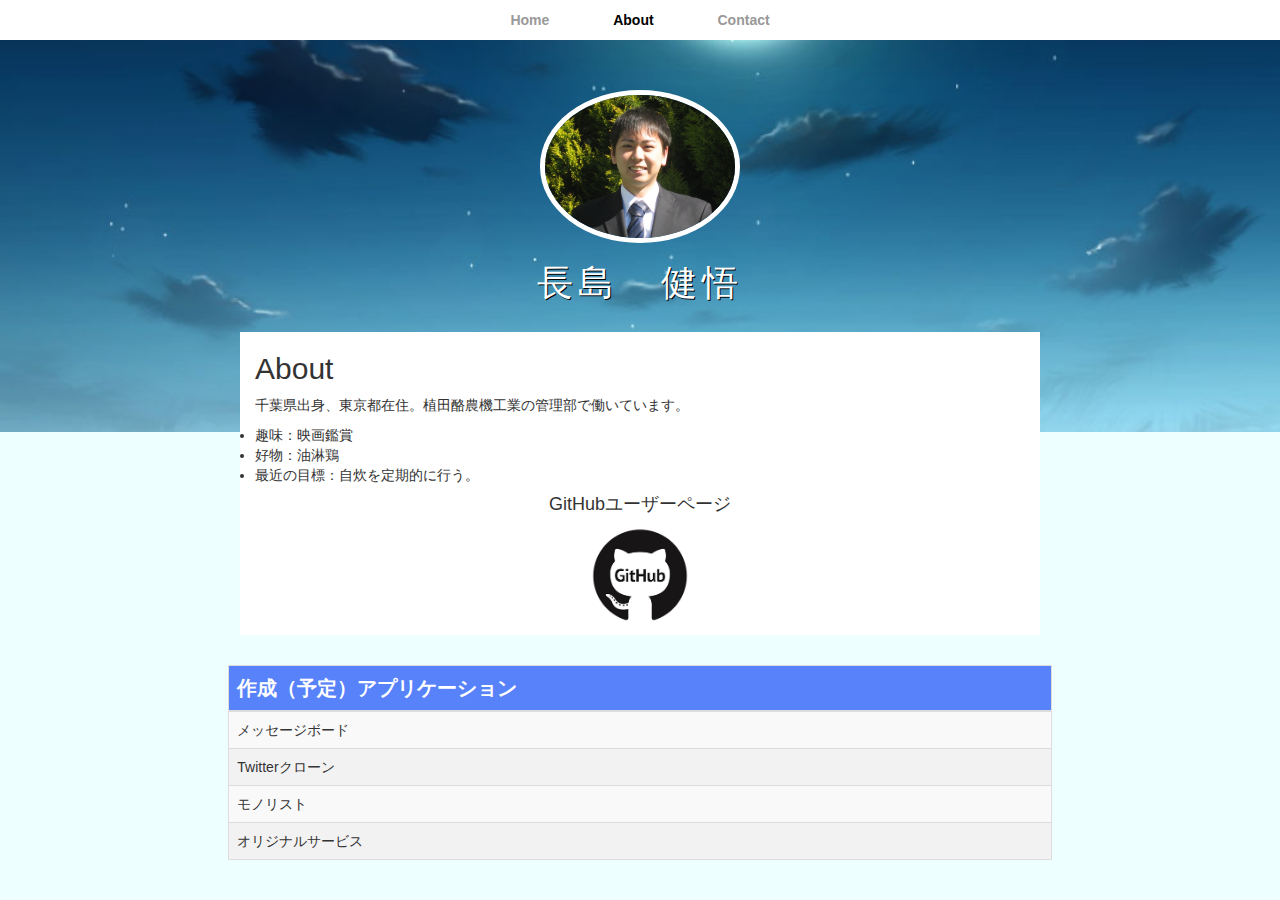
<file: index.html>
<!DOCTYPE html>
<html lang="ja">
  <head>
    <meta charset="utf-8">
    <meta http-equiv="X-UA-Compatible" content="IE=edge">
    <meta name="viewport" content="width=device-width, initial-scale=1">
    <meta name="desdescription" content="techacademyの課題で作成した自己紹介サイトとなります。">
    <link rel="stylesheet" href="//maxcdn.bootstrapcdn.com/bootstrap/3.3.5/css/bootstrap.min.css">
    <link rel="stylesheet" href="base.css" />
    <script src="//ajax.googleapis.com/ajax/libs/jquery/1.11.3/jquery.min.js"></script>
    <script src="//maxcdn.bootstrapcdn.com/bootstrap/3.3.5/js/bootstrap.min.js"></script>
    <title>紹介ページ</title>
  </head>
  
  <body>
    <header>
      <nav>
        <ul>
          <li><a href="index.html">Home</a></li>
          <li><a href="about.html" class="selected">About</a></li>
          <li><a href="contact.html">Contact</a></li>
        </ul>
      </nav>
      <div id="logo">
        <img src="prof.jpg" alt="個人写真" />
        <h1>長島　健悟</h1>
      </div>
    </header>
    <div class="container">
      <h2>About</h2>
      <p>千葉県出身、東京都在住。植田酪農機工業の管理部で働いています。</p>
      <ul>
        <li>趣味：映画鑑賞</li>
        <li>好物：油淋鶏</li>
        <li>最近の目標：自炊を定期的に行う。</li>
      </ul>
      <div class="mycenter">
        <h4>GitHubユーザーページ</h4>
        <p><a href="https://github.com/I0043"><img src="github.png" width="100" height="100" alt="githubユーザーページ"></a></p>
      </div>
    </div>
  
    <div class="col-sm-2"></div>
    <div class="col-sm-8">
      <table class="table table-striped table-bordered">
        <thead>
          <tr>
            <td>作成（予定）アプリケーション</td>
          </tr>
        </thead>
        <tbody>
          <tr>
            <td>メッセージボード</td>
          </tr>
          <tr>
            <td>Twitterクローン</td>
          </tr>
          <tr>
            <td>モノリスト</td>
          </tr>
          <tr>
            <td>オリジナルサービス</td>
          </tr>
        </tbody>
      </table>
    </div>
    <div class="col-sm-2"></div>
    
  </body>
  
</html>
</file>
<file: base.css>
* {
  margin: 0;
  padding: 0;
}

body {
  font-family: YuGothic, "游ゴシック", "メイリオ", Meiryo, "ヒラギノ角ゴ Pro W3", "Hiragino Kaku Gothic Pro", sans-serif;
  background-color: #EEFFFF;
  font-size: 14px;
}
header {
  background-image: url("mn_sora_yoru_14.jpg");
  background-position: center center;
  background-size: cover;
  background-repeat: no-repeat;
  padding-bottom: 100px;
}

#logo {
  padding: 20px 0;
  text-align: center;
}

#logo img {
  max-width: 200px;
  border: 5px solid #fff;
  border-radius: 100%;
}

#logo h1 {
  letter-spacing: 0.15em;
  color: #fff;
  text-shadow: 1px 1px 0px #000;
}

nav {
  margin: 0 0 30px 0;
  padding: 10px 0;
  text-align: center;
  background-color: #fff;
}

nav ul {
  margin: 0 10px;
  padding: 0;
}

nav ul li {
  margin: 0 20px;
  display: inline-block;
}

nav ul li a {
  padding: 15px 10px;
  text-decoration: none;
  color: #999;
  font-weight: bold;
}

nav ul li a.selected {
  color: #000;
}

.container {
  max-width: 800px;
  margin: -100px auto 0;
  margin-bottom: 30px;
  background-color: #fff;
}

.mycenter {
  text-align: center;
}

table {
  width:66.66666667%;
}

thead {
  background:#5882FA;
  font-size: 20px;
  font-family: "MSゴシック";
  color: white;
  font-weight: bold;
}

tr:nth-child(even){
    background:#F2F2F2;
}

th{
    background:#222222;
    color:white;
}

th:nth-child(odd){
    background:#444444;
}
</file>
